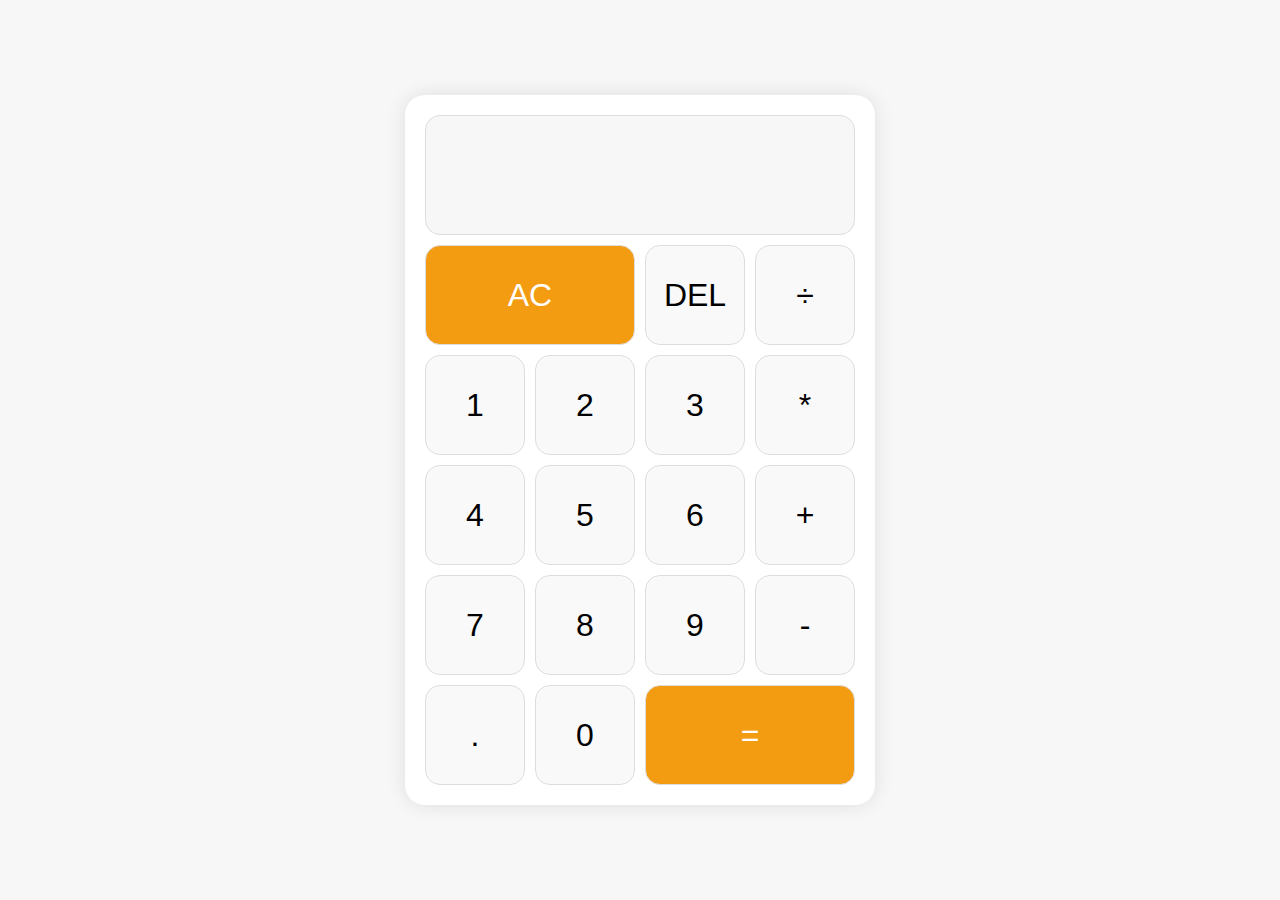
<file: Calculator/index.html>
<!DOCTYPE html>
<html lang="en">
<head>
    <meta charset="UTF-8">
    <meta name="viewport" content="width=device-width, initial-scale=1.0">
    <title>Sahil's Calculator</title>
    <link rel="stylesheet" href="style.css">
</head>
<body>
    <div class="calculator-grid">
        <div class="output">
            <div id="previous-operand" class="previous-operand"></div>
            <div id="current-operand" class="current-operand"></div>
        </div>
        <button class="span-two highlight" onclick="clearDisplay()">AC</button>
        <button onclick="deleteDigit()">DEL</button>
        <button onclick="appendOperation('÷')">÷</button>
        <button onclick="appendNumber(1)">1</button>
        <button onclick="appendNumber(2)">2</button>
        <button onclick="appendNumber(3)">3</button>
        <button onclick="appendOperation('*')">*</button>
        <button onclick="appendNumber(4)">4</button>
        <button onclick="appendNumber(5)">5</button>
        <button onclick="appendNumber(6)">6</button>
        <button onclick="appendOperation('+')">+</button>
        <button onclick="appendNumber(7)">7</button>
        <button onclick="appendNumber(8)">8</button>
        <button onclick="appendNumber(9)">9</button>
        <button onclick="appendOperation('-')">-</button>
        <button onclick="appendNumber('.')">.</button>
        <button onclick="appendNumber(0)">0</button>
        <button class="span-two highlight" onclick="compute()">=</button>
    </div>
    <script src="script.js"></script>
</body>
</html>
</file>
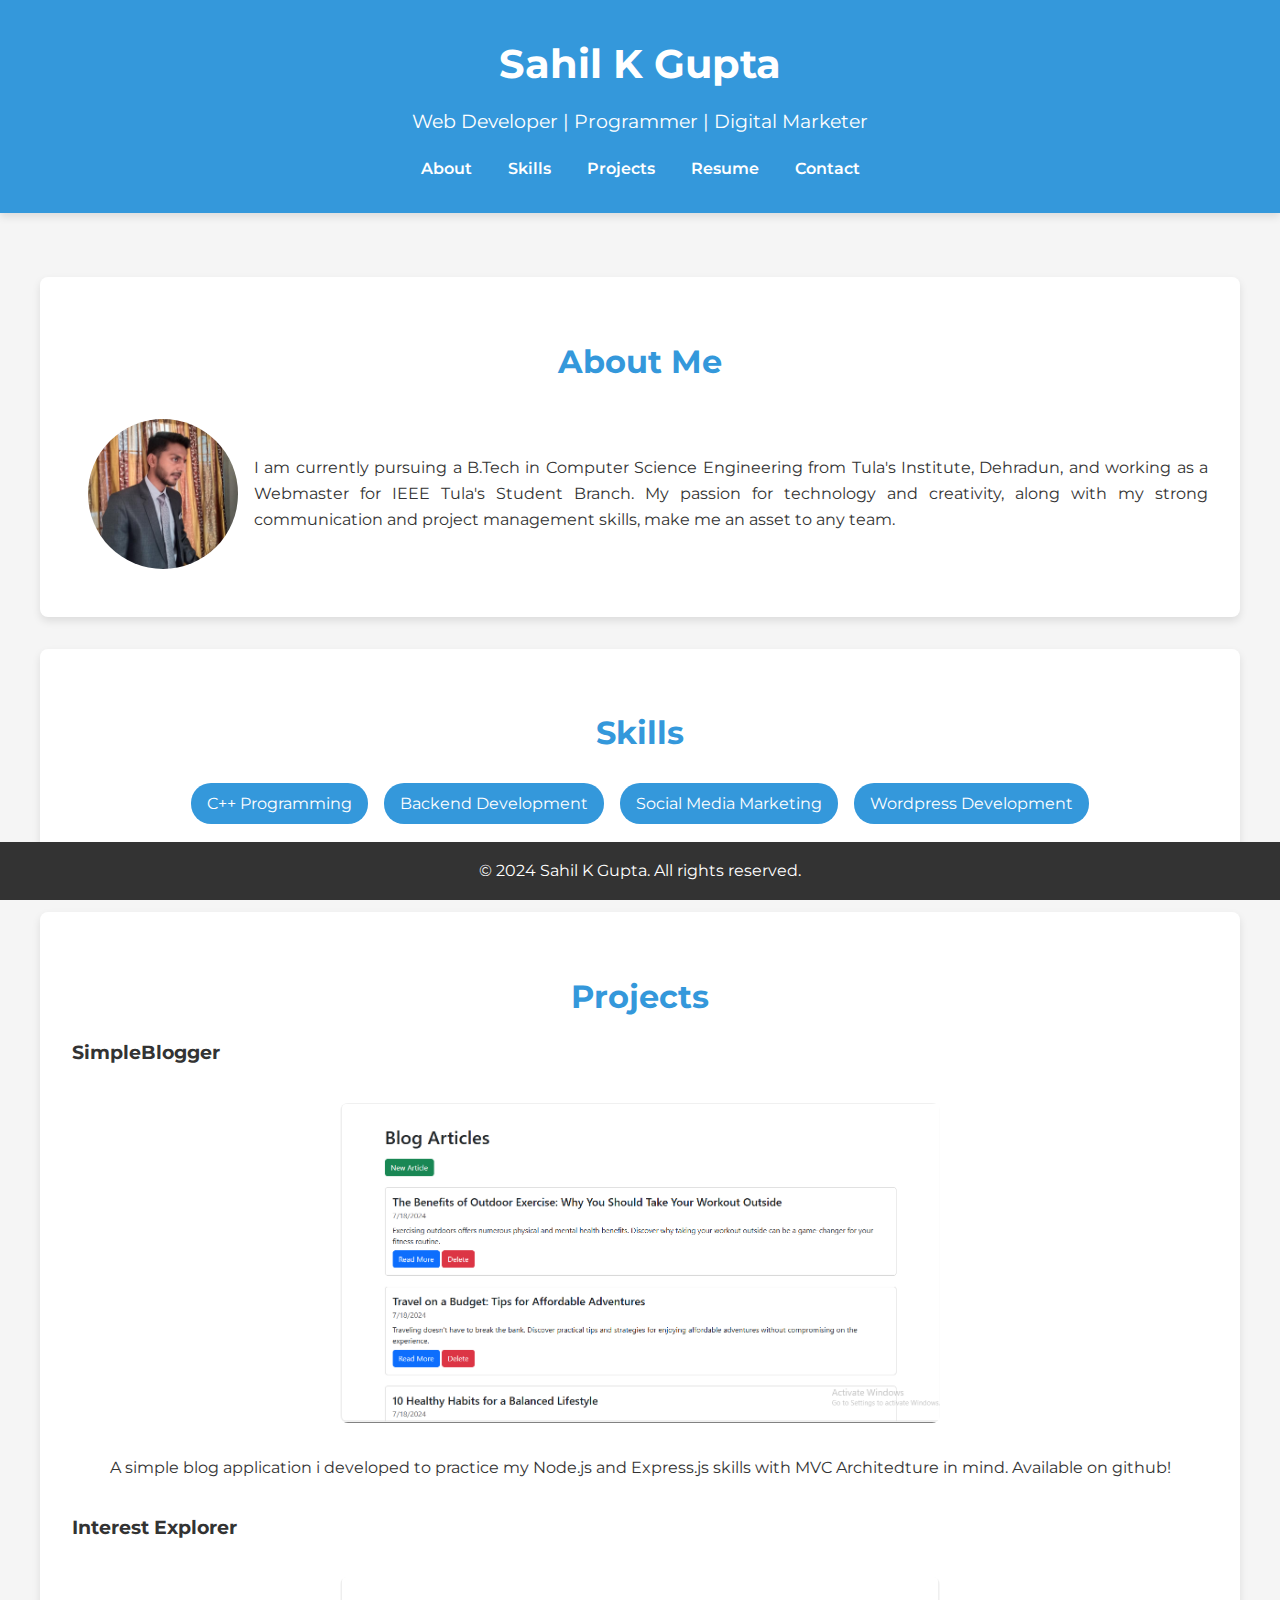
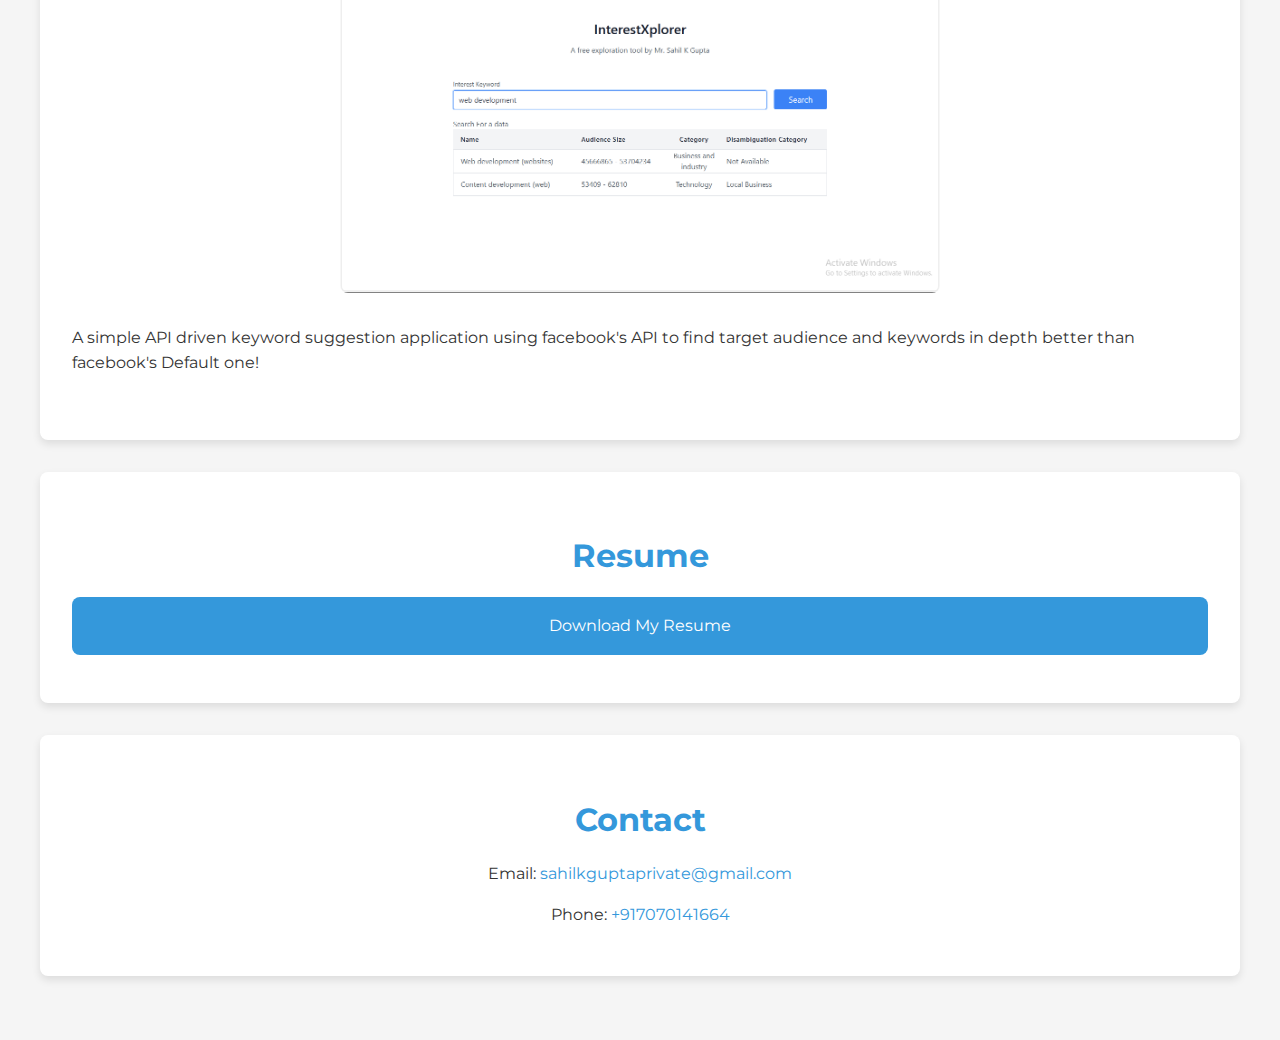
<file: Portfolio Website/index.html>
<!DOCTYPE html>
<html lang="en">
<head>
    <meta charset="UTF-8">
    <meta name="viewport" content="width=device-width, initial-scale=1.0">
    <title>Personal Portfolio</title>
    <link rel="stylesheet" href="styles.css">
    <link href="https://fonts.googleapis.com/css2?family=Montserrat:wght@400;600&display=swap" rel="stylesheet">
</head>
<body>
    <header>
        <div class="header-content">
            <h1>Sahil K Gupta</h1>
            <p>Web Developer | Programmer | Digital Marketer</p>
            <nav>
                <a href="#about">About</a>
                <a href="#skills">Skills</a>
                <a href="#projects">Projects</a>
                <a href="#resume">Resume</a>
                <a href="#contact">Contact</a>
            </nav>
        </div>
    </header>
    <main>
        <section id="about">
            <h2>About Me</h2>
            <div class="content">
                <img src="self.png" alt="Your Name">
                <p>I am currently pursuing a B.Tech in Computer Science Engineering from Tula's Institute, Dehradun, and working as a Webmaster for IEEE Tula's Student Branch. My passion for technology and creativity, along with my strong communication and project management skills, make me an asset to any team.</p>
            </div>
        </section>
        <section id="skills">
            <h2>Skills</h2>
            <ul>
                <li>C++ Programming</li>
                <li>Backend Development</li>
                <li>Social Media Marketing</li>
                <li>Wordpress Development</li>
            </ul>
        </section>
        <section id="projects">
            <h2>Projects</h2>
            <div class="project">
                <h3>SimpleBlogger</h3>
                <img src="SimpleBlogger.png" alt="Project 1">
                <p>A simple blog application i developed to practice my Node.js and Express.js skills with MVC Architedture in mind. Available on github!</p>
            </div>
            <div class="project">
                <h3>Interest Explorer</h3>
                <img src="InterestExplorer.png" alt="Project 2">
                <p>A simple API driven keyword suggestion application using facebook's API to find target audience and keywords in depth better than facebook's Default one!</p>
            </div>
        </section>
        <section id="resume">
            <h2>Resume</h2>
            <a href="cv-template.pdf" download>Download My Resume</a>
        </section>
        <section id="contact">
            <h2>Contact</h2>
            <p>Email: <a href="mailto:sahilkguptaprivate@gmail.com">sahilkguptaprivate@gmail.com</a></p>
            <p>Phone: <a href="tel:+917070141664">+917070141664</a></p>
        </section>
    </main>
    <footer>
        <p>&copy; 2024 Sahil K Gupta. All rights reserved.</p>
    </footer>
</body>
</html>
</file>
<file: Calculator/style.css>
* {
    box-sizing: border-box;
}

body {
    display: flex;
    justify-content: center;
    align-items: center;
    height: 100vh;
    background-color: #f7f7f7;
    font-family: 'Arial', sans-serif;
    margin: 0;
}

.calculator-grid {
    display: grid;
    justify-content: center;
    align-content: center;
    grid-template-columns: repeat(4, 100px);
    grid-template-rows: minmax(120px, auto) repeat(5, 100px);
    gap: 10px;
    border-radius: 20px;
    padding: 20px;
    background-color: #fff;
    box-shadow: 0 0 20px rgba(0, 0, 0, 0.1);
}

.calculator-grid button {
    font-size: 2rem;
    border: 1px solid #ddd;
    background-color: #f9f9f9;
    cursor: pointer;
    border-radius: 15px;
    transition: background-color 0.3s ease;
}

.calculator-grid button:active {
    background-color: #e0e0e0;
}

.calculator-grid .highlight {
    background-color: #f39c12;
    color: #fff;
}

.calculator-grid .highlight:active {
    background-color: #e67e22;
}

.output {
    grid-column: span 4;
    background-color: #f7f7f7;
    display: flex;
    flex-direction: column;
    align-items: flex-end;
    justify-content: space-around;
    padding: 10px;
    word-wrap: break-word;
    word-break: break-all;
    border: 1px solid #ddd;
    border-radius: 15px;
}

.previous-operand {
    color: rgba(0, 0, 0, 0.5);
    font-size: 1.5rem;
}

.current-operand {
    font-size: 2.5rem;
}

.span-two {
    grid-column: span 2;
}

@media (max-width: 500px) {
    .calculator-grid {
        grid-template-columns: repeat(4, 60px);
        grid-template-rows: minmax(100px, auto) repeat(5, 60px);
        gap: 5px;
    }

    .calculator-grid button {
        font-size: 1.5rem;
    }

    .output {
        padding: 5px;
    }

    .previous-operand {
        font-size: 1.2rem;
    }

    .current-operand {
        font-size: 2rem;
    }
}
</file>
<file: Portfolio Website/styles.css>
body {
  font-family: 'Montserrat', sans-serif;
  margin: 0;
  padding: 0;
  color: #333;
  line-height: 1.6;
  background-color: #f5f5f5;
}

header {
  background: #3498db;
  color: #fff;
  padding: 2em 0;
  text-align: center;
  box-shadow: 0 4px 8px rgba(0,0,0,0.1);
}

header h1 {
  margin: 0;
  font-size: 2.5em;
}

header p {
  margin: 0.5em 0 1em;
  font-size: 1.2em;
}

header nav a {
  color: #fff;
  text-decoration: none;
  margin: 0 1em;
  font-weight: 600;
  transition: color 0.3s;
}

header nav a:hover {
  color: #ddd;
}

main {
  padding: 2em 1em;
  max-width: 1200px;
  margin: 0 auto;
}

section {
  margin: 2em 0;
  padding: 2em;
  background: #fff;
  box-shadow: 0 4px 8px rgba(0,0,0,0.1);
  border-radius: 8px;
}

section h2 {
  font-size: 2em;
  margin-bottom: 0.5em;
  text-align: center;
  color: #3498db;
}

#about .content {
  display: flex;
  align-items: center;
  flex-wrap: wrap;
}

#about img {
  border-radius: 50%;
  margin: 1em;
  max-width: 150px;
}

#about p {
  flex: 1;
  text-align: justify;
}

#skills ul {
  list-style: none;
  padding: 0;
  display: flex;
  flex-wrap: wrap;
  justify-content: center;
}

#skills ul li {
  background: #3498db;
  color: #fff;
  padding: 0.5em 1em;
  margin: 0.5em;
  border-radius: 20px;
  transition: background 0.3s;
}

#skills ul li:hover {
  background: #2980b9;
}

#projects .project {
  margin: 1em 0;
  display: flex;
  flex-wrap: wrap;
  align-items: center;
  justify-content: center;
}

#projects .project img {
  max-width: 600px;
  margin: 1em;
  border-radius: 8px;
}

#projects .project h3 {
  flex: 1 100%;
  margin-top: 0;
}

#resume a {
  display: block;
  text-align: center;
  margin: 1em 0;
  padding: 1em;
  background: #3498db;
  color: #fff;
  text-decoration: none;
  border-radius: 8px;
  transition: background 0.3s;
}

#resume a:hover {
  background: #2980b9;
}

#contact p {
  text-align: center;
}

#contact a {
  color: #3498db;
  text-decoration: none;
}

footer {
  background: #333;
  color: #fff;
  text-align: center;
  padding: 1em 0;
  position: fixed;
  width: 100%;
  bottom: 0;
}

footer p {
  margin: 0;
}
</file>
